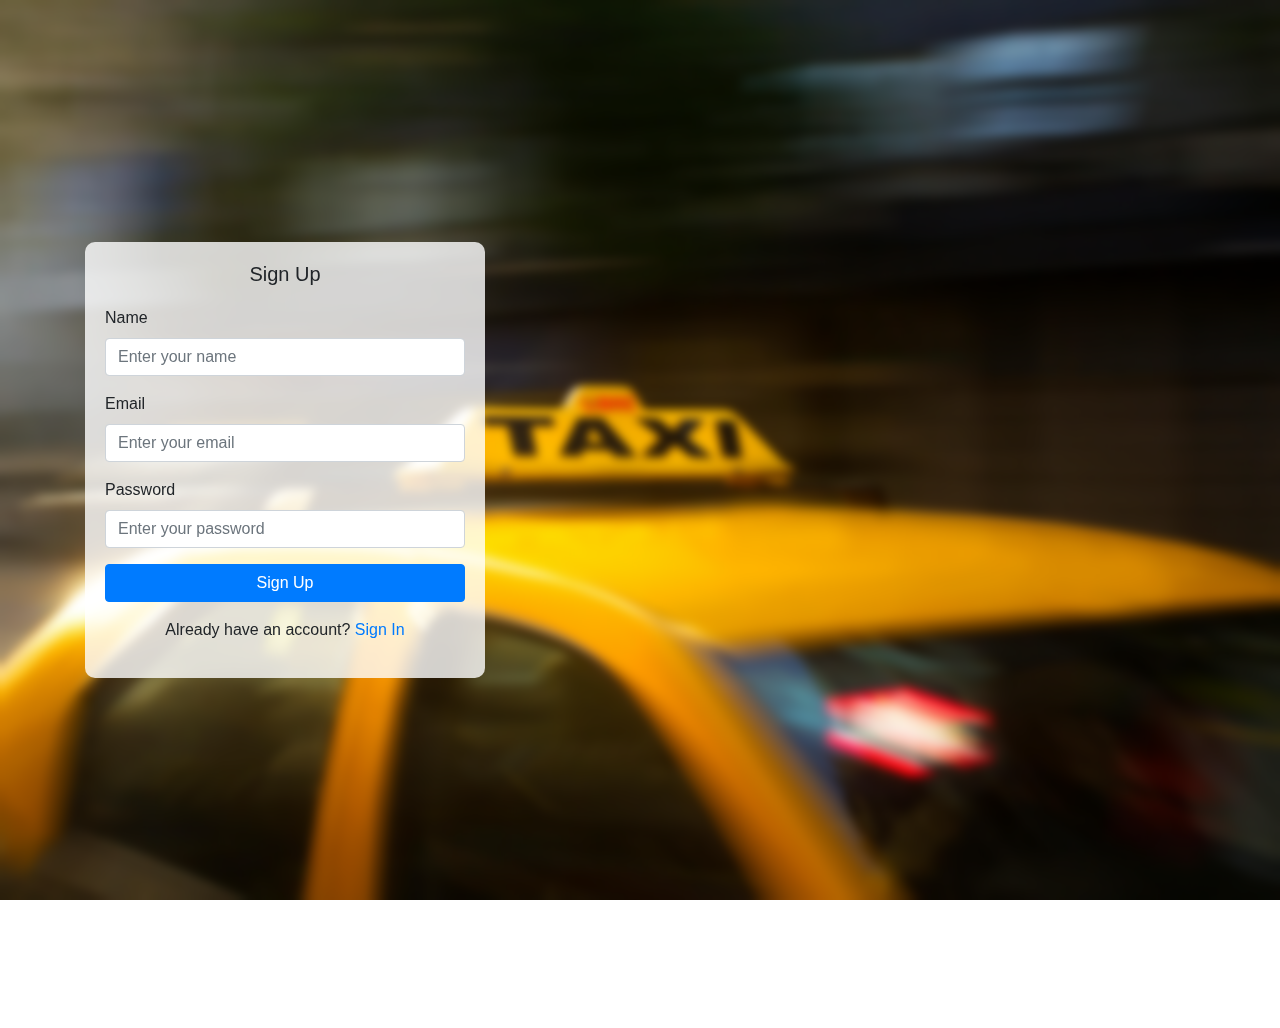
<file: form.html>
<!DOCTYPE html>
<html lang="en">
<head>
    <meta charset="UTF-8">
    <meta name="viewport" content="width=device-width, initial-scale=1.0">
    <title>Sign Up / Sign In</title>
    <link href="https://maxcdn.bootstrapcdn.com/bootstrap/4.5.2/css/bootstrap.min.css" rel="stylesheet">
    <style>
        body {
            background: url('formcar2.jpg') no-repeat center center fixed;
            background-size: cover;
            height: 100vh;
            margin: 0;
            display: flex;
            justify-content: center;
            align-items: center;
            backdrop-filter: blur(5px);
        }
        .card {
            width: 100%;
            max-width: 400px;
            margin-top: 20px;
            transition: transform 0.5s, opacity 0.5s;
            background: rgba(255, 255, 255, 0.8);
            border: none;
            border-radius: 10px;
        }
        .form-header {
            text-align: center;
            margin-bottom: 20px;
        }
        .hidden {
            transform: translateY(-20px);
            opacity: 0;
            position: absolute;
        }
        .visible {
            transform: translateY(0);
            opacity: 1;
        }
    </style>
</head>
<body>

<div class="container">
    <div class="card form-container visible" id="signUpCard">
        <div class="card-body">
            <h5 class="card-title form-header">Sign Up</h5>
            <form action="index.html">
                <div class="form-group">
                    <label for="signupName">Name</label>
                    <input type="text" class="form-control" id="signupName" placeholder="Enter your name">
                </div>
                <div class="form-group">
                    <label for="signupEmail">Email</label>
                    <input type="email" class="form-control" id="signupEmail" placeholder="Enter your email">
                </div>
                <div class="form-group">
                    <label for="signupPassword">Password</label>
                    <input type="password" class="form-control" id="signupPassword" placeholder="Enter your password">
                </div>
                <button type="submit" class="btn btn-primary btn-block">Sign Up</button>
                <p class="text-center mt-3">Already have an account? <a href="#" id="showSignIn">Sign In</a></p>
            </form>
        </div>
    </div>

    <div class="card form-container hidden" id="signInCard">
        <div class="card-body">
            <h5 class="card-title form-header">Sign In</h5>
            <form>
                <div class="form-group">
                    <label for="signinEmail">Email</label>
                    <input type="email" class="form-control" id="signinEmail" placeholder="Enter your email">
                </div>
                <div class="form-group">
                    <label for="signinPassword">Password</label>
                    <input type="password" class="form-control" id="signinPassword" placeholder="Enter your password">
                </div>
                <button type="submit" class="btn btn-primary btn-block">Sign In</button>
                <p class="text-center mt-3">Don't have an account? <a href="#" id="showSignUp">Sign Up</a></p>
            </form>
        </div>
    </div>
</div>

<script src="https://code.jquery.com/jquery-3.5.1.slim.min.js"></script>
<script src="https://cdn.jsdelivr.net/npm/@popperjs/core@2.5.4/dist/umd/popper.min.js"></script>
<script src="https://stackpath.bootstrapcdn.com/bootstrap/4.5.2/js/bootstrap.min.js"></script>
<script>
    $(document).ready(function(){
        $("#showSignIn").click(function(e){
            e.preventDefault();
            $("#signUpCard").removeClass('visible').addClass('hidden');
            $("#signInCard").removeClass('hidden').addClass('visible');
        });
        $("#showSignUp").click(function(e){
            e.preventDefault();
            $("#signInCard").removeClass('visible').addClass('hidden');
            $("#signUpCard").removeClass('hidden').addClass('visible');
        });
    });
</script>

</body>
</html>
</file>
